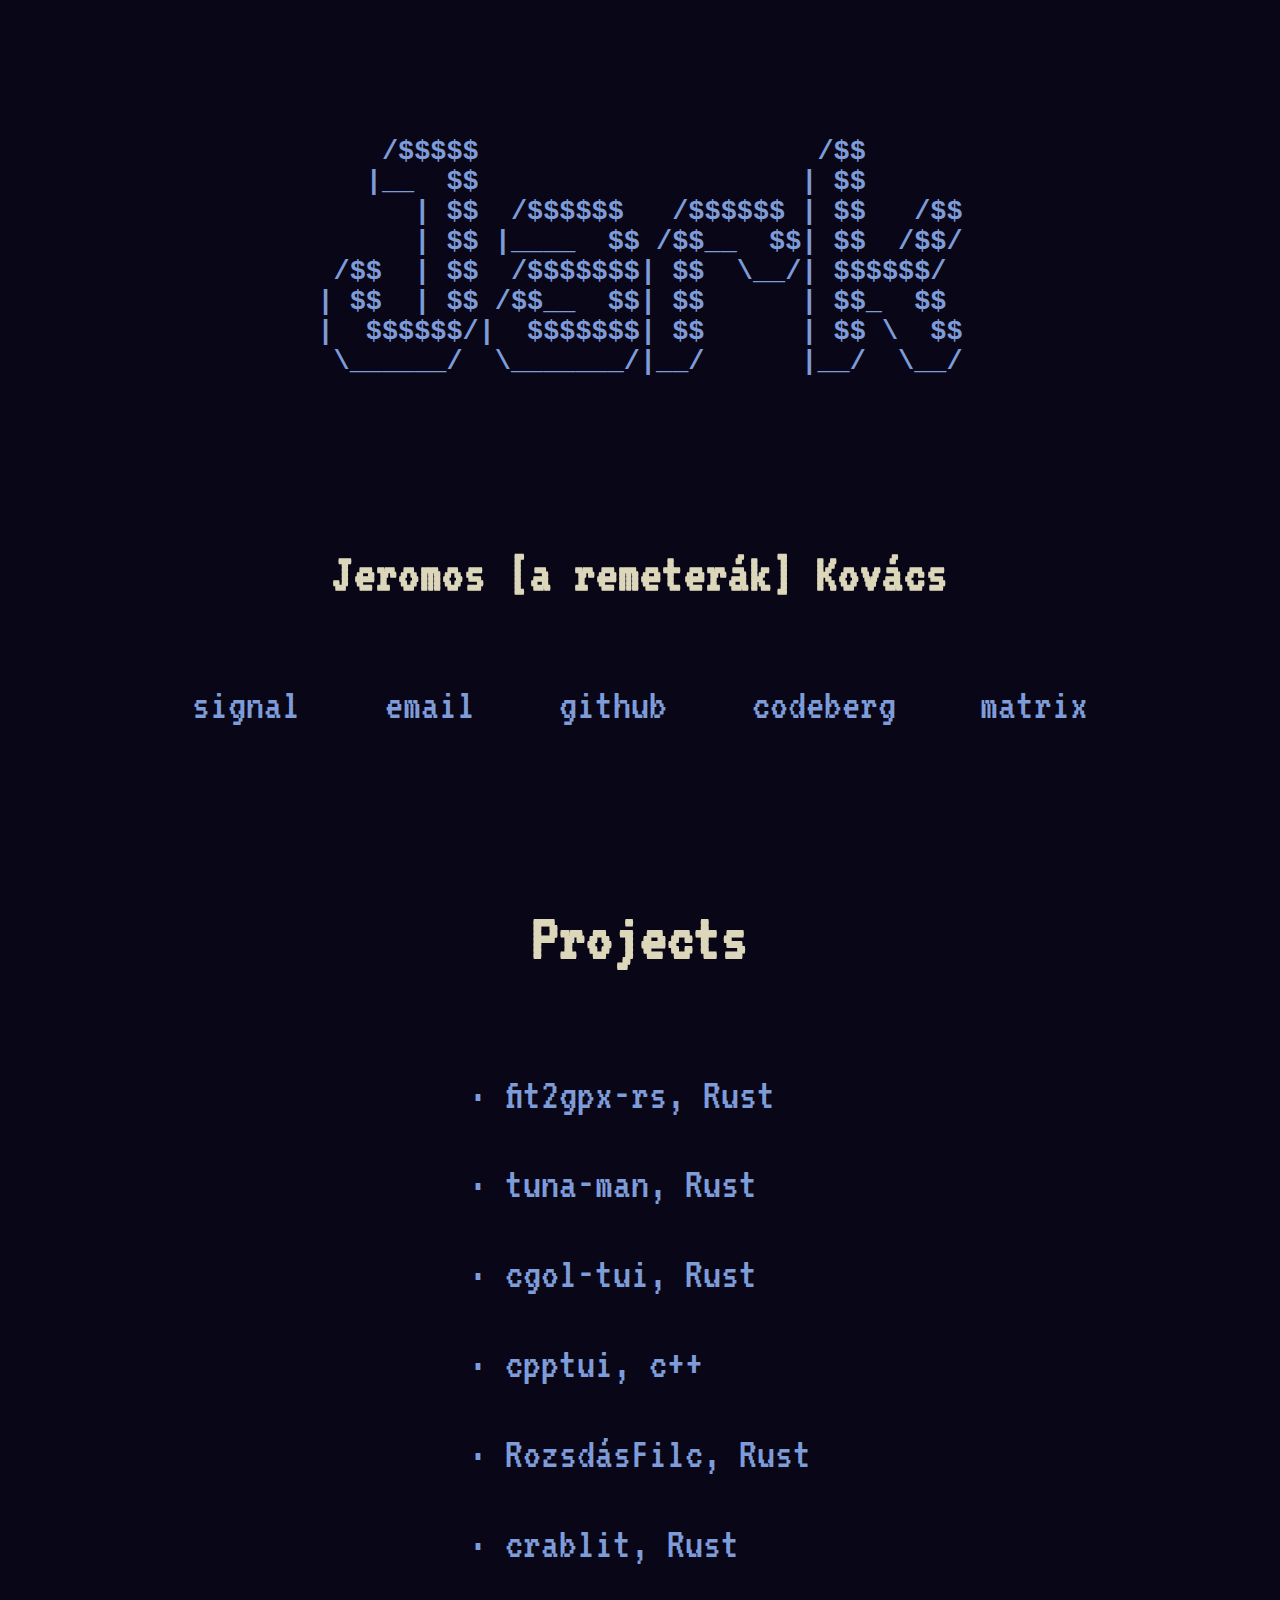
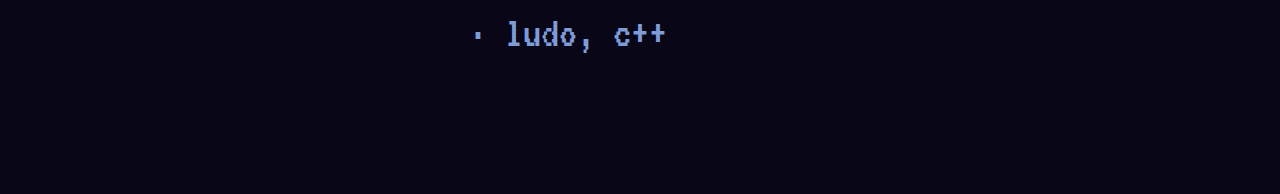
<file: index.html>
<!DOCTYPE html>
<html lang="en">
  <head>
    <meta charset="utf-8">
    <meta name="author" content="Jeromos Kovacs">
    <title>Jark</title>
    <meta name="description" content="Personal site about Jeromos Kovács, Jark.">
    <link rel="stylesheet" type="text/css" href="styles/main.css">
  </head>
  <body>
    <div class="ascii">
      <a href="index.html" class="ascii">
        <pre>
    /$$$$$                     /$$      
   |__  $$                    | $$      
      | $$  /$$$$$$   /$$$$$$ | $$   /$$
      | $$ |____  $$ /$$__  $$| $$  /$$/
 /$$  | $$  /$$$$$$$| $$  \__/| $$$$$$/ 
| $$  | $$ /$$__  $$| $$      | $$_  $$ 
|  $$$$$$/|  $$$$$$$| $$      | $$ \  $$
 \______/  \_______/|__/      |__/  \__/
        </pre>
      </a>
    </div>
    <h1>Jeromos [a remeterák] Kovács</h1>
    <!-- <h2>Contact</h2> -->
    <div class="contact">
      <p>
        <a href="https://signal.me/#eu/C8ll-24-KsRAjzSzr97RjtBavuRaRQimNOYZScYx5C96jlfYb4FNjIsAfe1pFNuU">signal</a>
      </p>
      <p><a href="mailto:iitsnotme214@proton.me">email</a></p>
      <!-- <p><a href="tel:+36307840852">phone</a></p> -->
      <p><a href="https://github.com/JeromeSchmied">github</a></p>
      <p><a href="https://codeberg.org/jark">codeberg</a></p>
      <p><a href="https://matrix.to/#/@jarjk:matrix.org">matrix</a></p>
    </div>
    <h2>Projects</h2>
    <div class="projects">
      <a href="https://github.com/JeromeSchmied/fit2gpx-rs"><p>· fit2gpx-rs, Rust</p></a>
      <a href="https://codeberg.org/jark/tuna-man"><p>· tuna-man, Rust</p></a>
      <a href="https://github.com/JeromeSchmied/cgol-tui-rs"><p>· cgol-tui, Rust</p></a>
      <a href="https://github.com/csboo/cpptui"><p>· cpptui, c++</p></a>
      <a href="https://codeberg.org/jark/rsfilc"><p>· RozsdásFilc, Rust</p></a>
      <a href="https://github.com/JeromeSchmied/crablit"><p>· crablit, Rust</p></a>
      <a href="https://github.com/JeromeSchmied/ludo"><p>· ludo, c++</p></a>
    </div>
  </body>
</html>
</file>
<file: styles/main.css>
/* @import "gruvbox-dark.css"; */
@import url("https://fonts.googleapis.com/css2?family=VT323&display=swap");

:root {
    color-scheme: light dark;

    /* --fg1: #c8c093; */
    --fg: #dcd7ba;
    --bg: #090618;
    --fonx: VT323, monospace;
    /* --current-page: #957fb8; */
    --link: #7e9cd8;

    font-size: 2.8rem;
    box-sizing: border-box;
    background: light-dark(var(--bg), var(--fg));
    color: light-dark(var(--fg), var(--bg));
    font-family: var(--fonx);
}

body {
    display: flex;
    flex-direction: column;
    margin-left: auto;
    margin-right: auto;
    align-items: center;
    align-content: center;
}

a {
    text-decoration: none;
    color: var(--link);
}

.ascii {
    /* font-family: var(--fonx); */
    font-weight: bold;
    align-self: center;
    padding-top: 8%;
    font-size: 0.6rem;
}

h1 {
    font-size: 1.2rem;
    padding-top: 6%;
}

h2 {
    padding-top: 6%;
}


.contact {
    display: flex;
    justify-content: space-between;
    width: 70%;
    @media only screen and (max-device-width: 1024px){
        display: block;
        text-align: center;
    }
    /* flex-direction: row; */
    /* align-self: center; */
    /* margin-left: auto; */
    /* margin-right: auto; */
    /* align-items: center; */
    /* align-content: center; */
}

.projects {
    padding-bottom: 6%;
}
</file>
